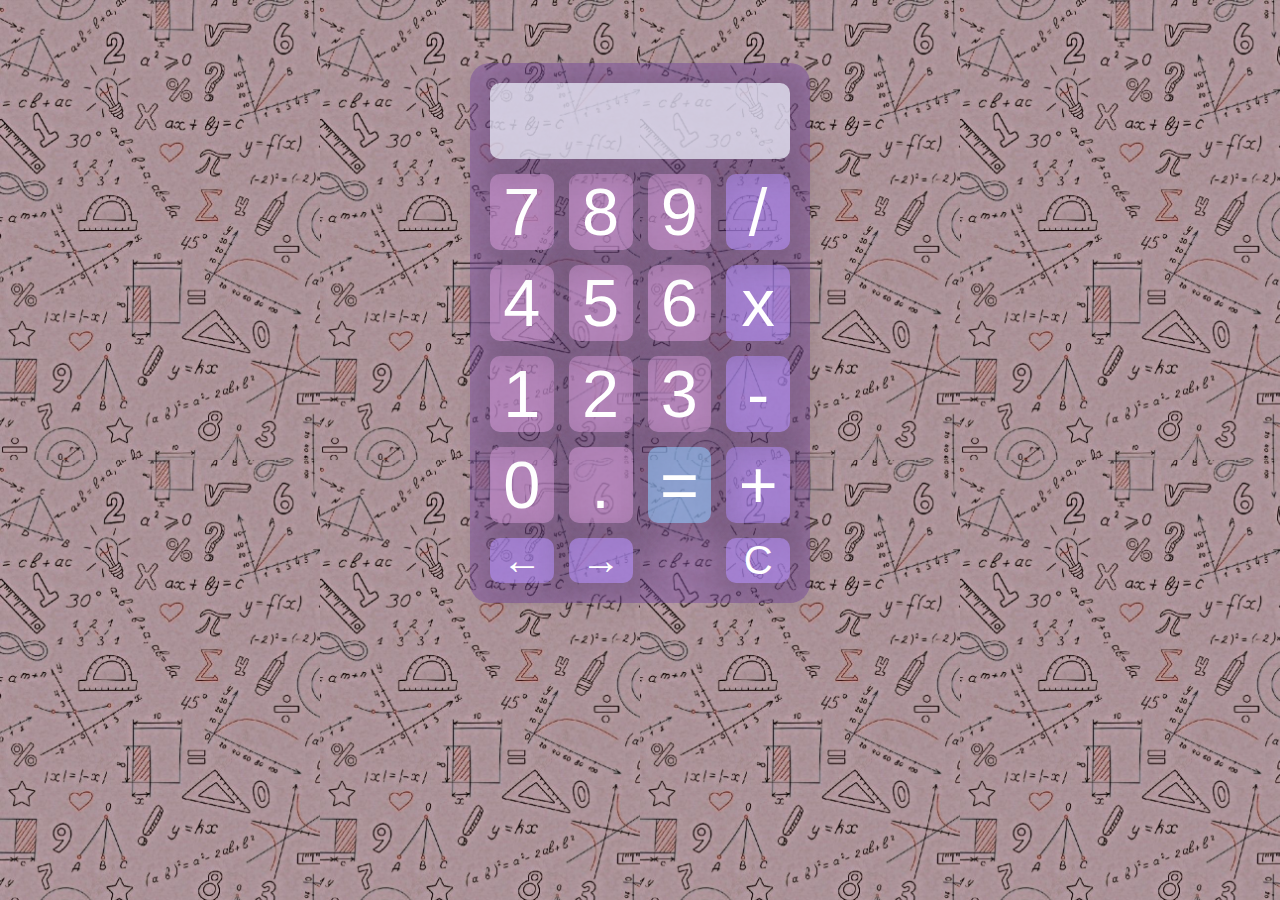
<file: calculadora/index.html>
<!DOCTYPE html>
<html>
    <head>
        <meta charset="utf-8">
        <title>Calculadora</title>
        <link href="estilos.css" rel="stylesheet">
    </head>
    <body>
        <div class="estrutura">
            <div class="botao botao-nr" id="btn-0">0</div>
            <div class="botao botao-nr" id="btn-1">1</div>
            <div class="botao botao-nr" id="btn-2">2</div>
            <div class="botao botao-nr" id="btn-3">3</div>
            <div class="botao botao-nr" id="btn-4">4</div>
            <div class="botao botao-nr" id="btn-5">5</div>
            <div class="botao botao-nr" id="btn-6">6</div>
            <div class="botao botao-nr" id="btn-7">7</div>
            <div class="botao botao-nr" id="btn-8">8</div>
            <div class="botao botao-nr" id="btn-9">9</div>
            <div class="botao botao-nr" id="btn-point">.</div>

            <div class="botao botao-op" id="btn-plus">+</div>                
            <div class="botao botao-op" id="btn-minus">-</div> 
            <div class="botao botao-op" id="btn-mult">x</div> 
            <div class="botao botao-op" id="btn-div">/</div> 

            <div class="botao botao-eq" id="btn-eq">=</div> 
            
            <div class="botao botao-extra" id="btn-left">&larr;</div>
            <div class="botao botao-extra" id="btn-right">&rarr;</div>
            <div class="botao botao-extra" id="btn-detetar">C</div>

            <div class="botao tela" id="tela"></div> 
            
        </div>
        <script src="script.js"></script>

    </body>
</html>
</file>
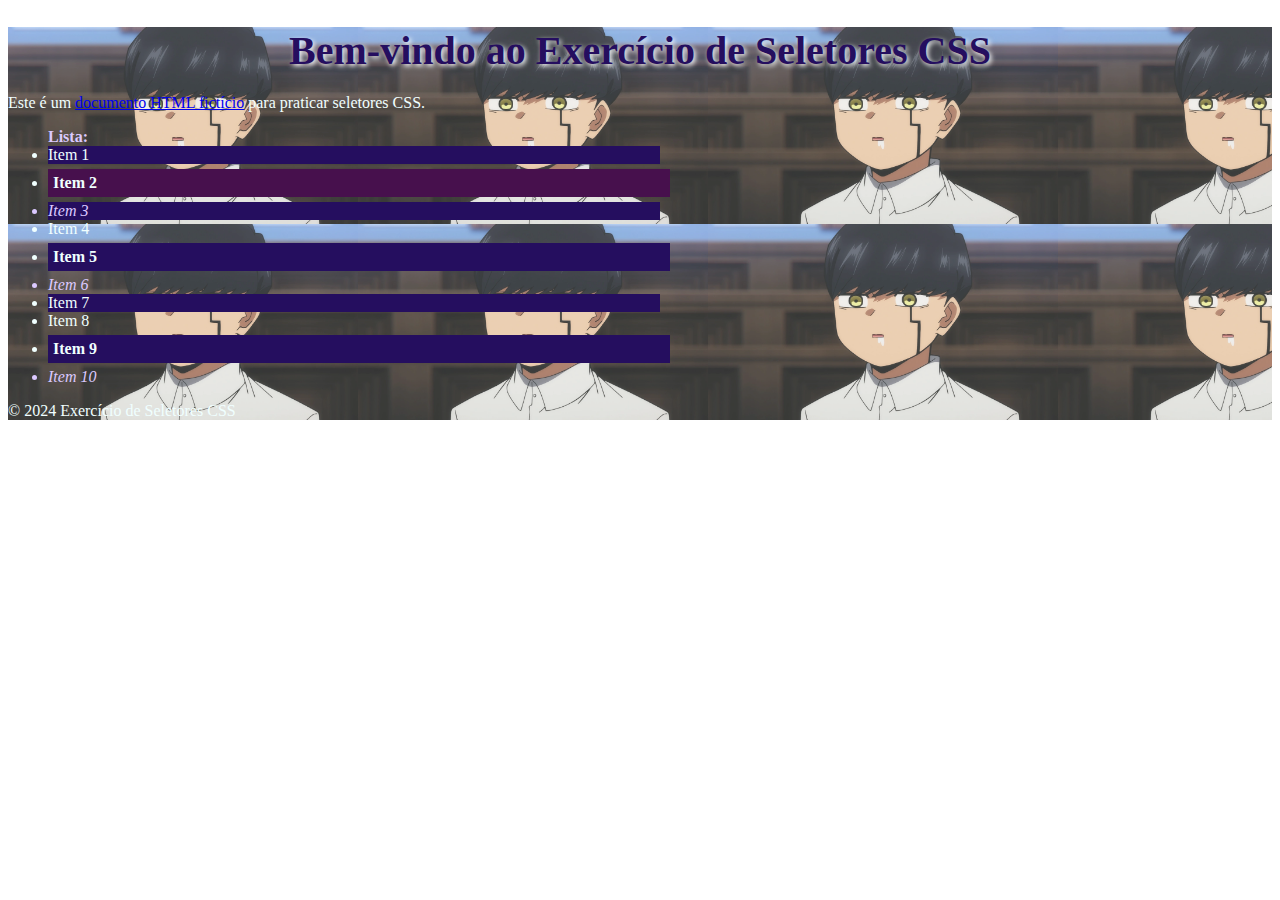
<file: criando-regras-de-estilo/seletores.html>
<!DOCTYPE html>
<html lang="pt-br">
<head>
    <meta charset="UTF-8">
    <meta name="viewport" content="width=device-width, initial-scale=1.0">
    <title>Exercício de Seletores CSS</title>
    <link rel="stylesheet" href="style.css">
</head>
<body>
    <header>
        <h1>Bem-vindo ao Exercício de Seletores CSS</h1>
    </header>
    <main>
        <div class="container">
            <p>Este é um <a href="#">documento HTML fictício</a> para praticar seletores CSS.</p>
            <ul>
                <li>Item 1</li>
                <li class="destaque">Item 2</li>
                <li>Item 3</li>
                <li>Item 4</li>
                <li class="destaque">Item 5</li>
                <li>Item 6</li>
                <li>Item 7</li>
                <li>Item 8</li>
                <li class="destaque">Item 9</li>
                <li>Item 10</li>
            </ul>
        </div>
    </main>
    <footer>
        <p>&copy; 2024 Exercício de Seletores CSS</p>
    </footer>
</body>
</html>
</file>
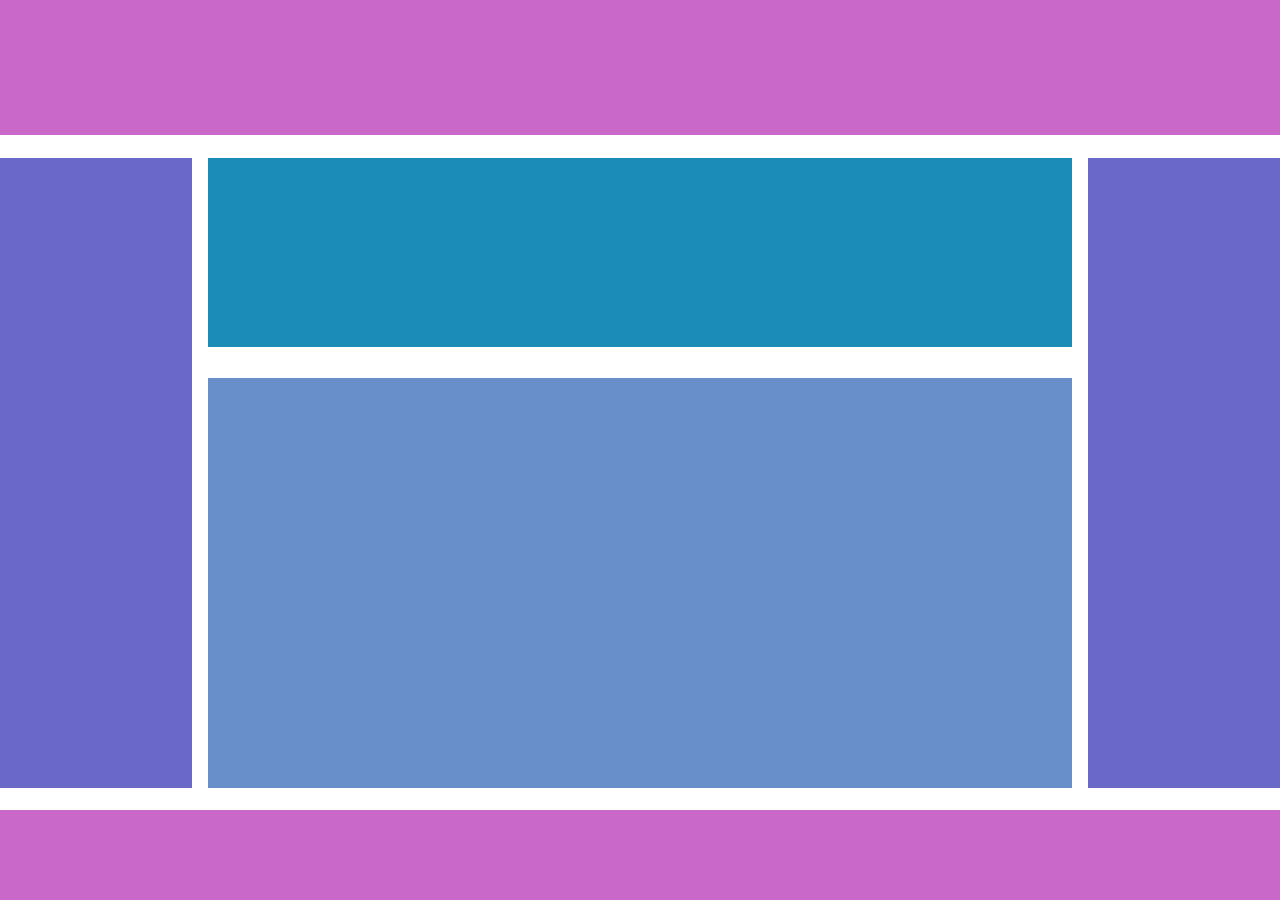
<file: layout-options/layout-flex.html>
<!DOCTYPE html>
<html lang="pt-br">
<head>
    <meta charset="UTF-8">
    <meta name="viewport" content="width=device-width, initial-scale=1.0">
    <link rel="stylesheet" href="layout-flex.css">
    <title>Layout</title>
</head>
<body>
    <div class="layout-principal">
        <header>
            <div class="logo"></div>
        </header>
        <div class="conteudo">
            <nav></nav>
            <main>
                <div class="banner"></div>
                <div class="espaco"></div>
                <div class="main-conteudo"></div>
            </main>
            <aside></aside>
        </div>
        <footer></footer>
    </div>
</body>
</html>
</file>
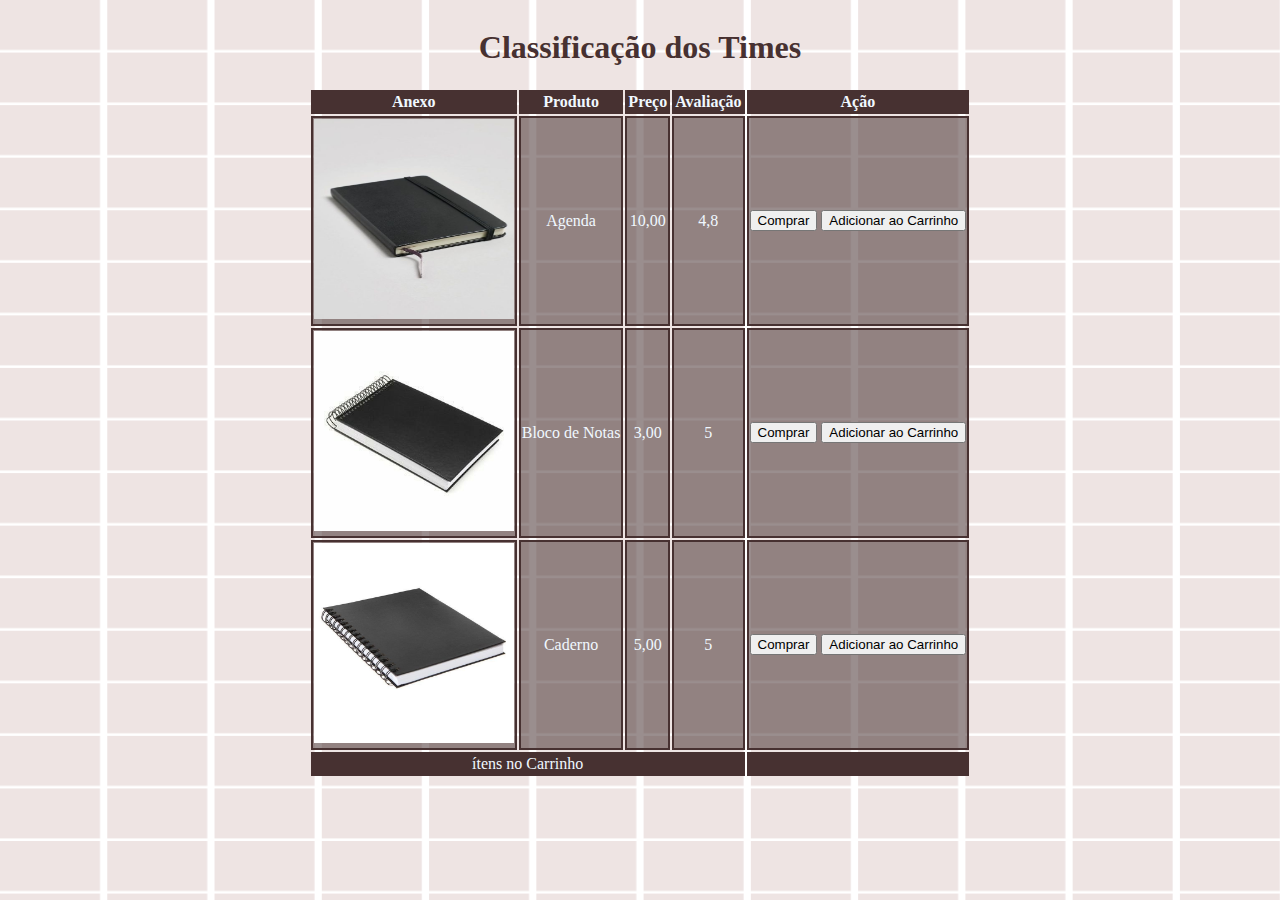
<file: primeira-tabela/tabela.html>
<!dOCTYPE html>
<html lang="pt-br">
    <head>
        <meta charset="UTF-8">
        <meta name="viewport" content="width=device-width, initial-scale=1.0">
        <title>Criação de Tabela</title>
        <link rel="stylesheet" href="style-tabela.css">
    </head>
    <body>
        <nav></nav>
        <main>
            <article>
                <h1>Classificação dos Times</h1>
                <table>
                    <thead>
                        <tr class="cabecalho">
                            <th>Anexo</th>
                            <th>Produto</th>
                            <th>Preço</th>
                            <th>Avaliação</th>
                            <th>Ação</th>
                        </tr>
                    </thead>

                    <tbody>

                        <tr class="produto">

                            <td>
                                <img src="assets/agenda.jpeg" alt="agenda">
                            </td>
                            <td>Agenda</td>
                            <td>10,00</td>
                            <td>4,8</td>
                            <td class="action">
                                <button>Comprar</button>
                                <button>Adicionar ao Carrinho</button>
                            </td>

                        </tr>

                        <tr class="produto">
                            <td>
                                <img src="assets/bloco-de-notas.jpeg" alt="bloco-de-notas">
                            </td>
                            <td>Bloco de Notas</td>
                            <td>3,00</td>
                            <td>5</td>
                            <td class="action">
                                <button>Comprar</button>
                                <button>Adicionar ao Carrinho</button>
                            </td>

                        </tr>

                        <tr class="produto">
                            <td>
                                <img src="assets/caderno.jpeg" alt="caderno">
                            </td>
                            <td>Caderno</td>
                            <td>5,00</td>
                            <td>5</td>
                            <td class="action">
                                <button>Comprar</button>
                                <button>Adicionar ao Carrinho</button>
                            </td>

                        </tr>
                        
                    </tbody>
                    <tfoot>
                        <tr>
                            <td colspan="4">ítens no Carrinho</td>
                            <td rowspan="2"> </td>
                        </tr>
                    </tfoot>
                </table>
            </article>
        </main>
        <aside></aside>
    </body>
</html>
</file>
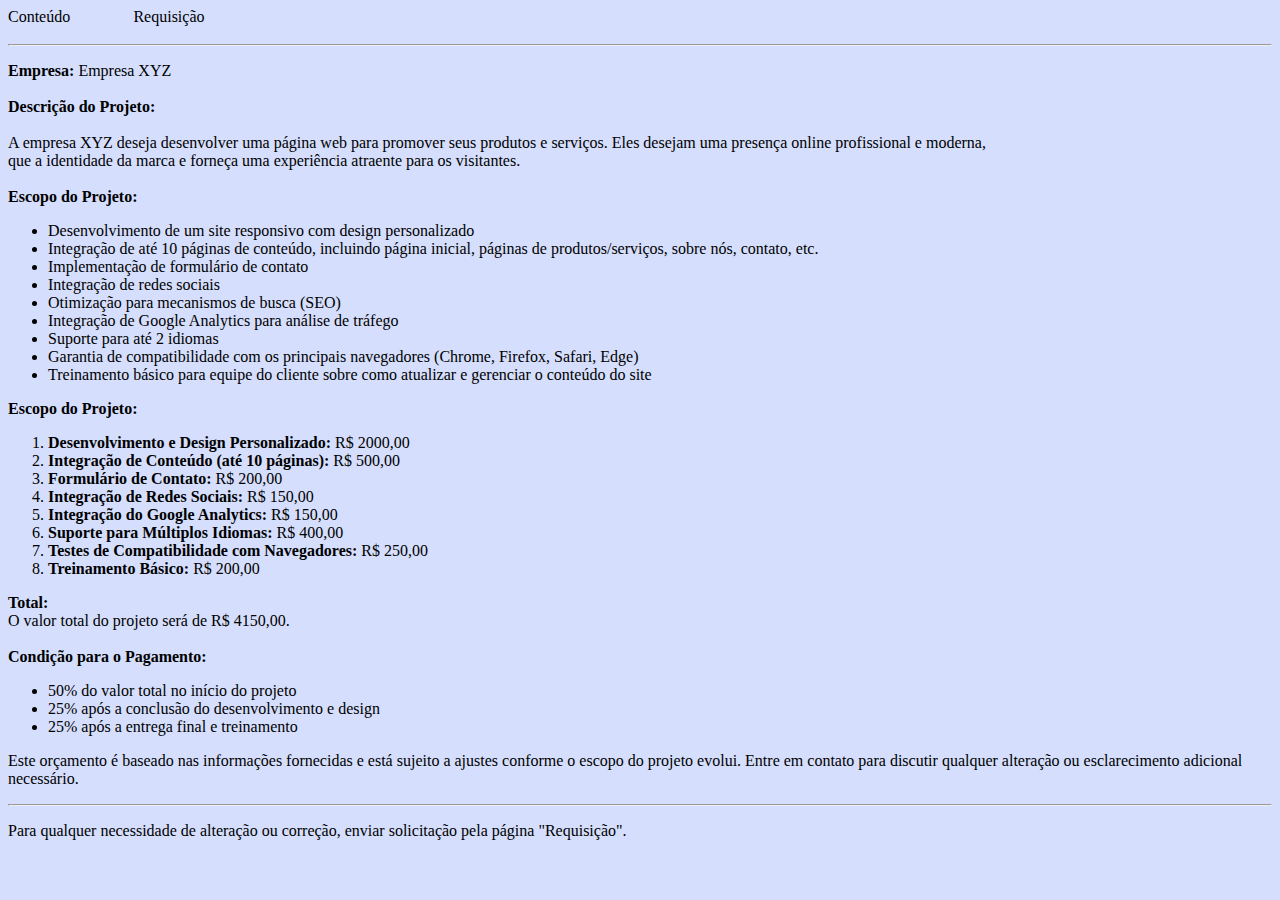
<file: primeiro-doc-html5/orcamento-prestacao-servicos.html>
<!DOCTYPE html>
<html lang="pt-br">
<head>
    <meta charset="UTF-8">
    <meta name="viewport" content="width=device-width, initial-scale=1.0">
    <title>Orçamento de Prestação de Serviços de Desenvolvimento de Página Web</title>
</head>
<body style="background-color: rgb(213, 222, 252);">

    <header class="cabecalho" style="padding-bottom: 10px;">
        <nav style="display: flex; gap: 5%;">
                <a href="#" style=" text-decoration: none; color: black;">Conteúdo</a>
                <a href="#" style=" text-decoration: none; color: black;">Requisição</a>
        </nav>
    </header>

    <hr>

    <main class="conteudo">
        <p>
            <strong>Empresa: </strong>Empresa XYZ<br><br>
            <strong>Descrição do Projeto: </strong><br><br>
            A empresa XYZ deseja desenvolver uma página web para promover seus produtos e serviços. Eles desejam uma presença online profissional e moderna, <br>
            que a identidade da marca e forneça uma experiência atraente para os visitantes.<br><br>
            <strong>Escopo do Projeto:</strong><br>
    
            <ul>
                <li>Desenvolvimento de um site responsivo com design personalizado</li>
                <li>Integração de até 10 páginas de conteúdo, incluindo página inicial, páginas de produtos/serviços, sobre nós, contato, etc.</li>
                <li>Implementação de formulário de contato</li>
                <li>Integração de redes sociais</li>
                <li>Otimização para mecanismos de busca (SEO)</li>
                <li>Integração de Google Analytics para análise de tráfego</li>
                <li>Suporte para até 2 idiomas</li>
                <li>Garantia de compatibilidade com os principais navegadores (Chrome, Firefox, Safari, Edge)</li>
                <li>Treinamento básico para equipe do cliente sobre como atualizar e gerenciar o conteúdo do site</li>
            </ul>

            <strong>Escopo do Projeto:</strong><br>
    
            <ol>
                <li><strong>Desenvolvimento e Design Personalizado:</strong> R$ 2000,00</li>
                <li><strong>Integração de Conteúdo (até 10 páginas):</strong> R$ 500,00</li>
                <li><strong>Formulário de Contato:</strong> R$ 200,00</li>
                <li><strong>Integração de Redes Sociais:</strong> R$ 150,00</li>
                <li><strong>Integração do Google Analytics:</strong> R$ 150,00</li>
                <li><strong>Suporte para Múltiplos Idiomas:</strong> R$ 400,00</li>
                <li><strong>Testes de Compatibilidade com Navegadores:</strong> R$ 250,00</li>
                <li><strong>Treinamento Básico:</strong> R$ 200,00</li>
            </ol>

            <strong>Total:</strong><br>
            O valor total do projeto será de R$ 4150,00.<br><br>

            <strong>Condição para o Pagamento:</strong>
            <ul>
                <li>50% do valor total no início do projeto</li>
                <li>25% após a conclusão do desenvolvimento e design</li>
                <li>25% após a entrega final e treinamento</li>
            </ul>

            Este orçamento é baseado nas informações fornecidas e está sujeito a ajustes conforme o escopo do projeto evolui. Entre em contato para discutir qualquer alteração ou esclarecimento adicional necessário.
        </p>

    </main>

    <hr>

    <footer class="rodape">
        <p>Para qualquer necessidade de alteração ou correção, enviar solicitação pela página "Requisição".</p>
    </footer>

</body>
</html>
</file>
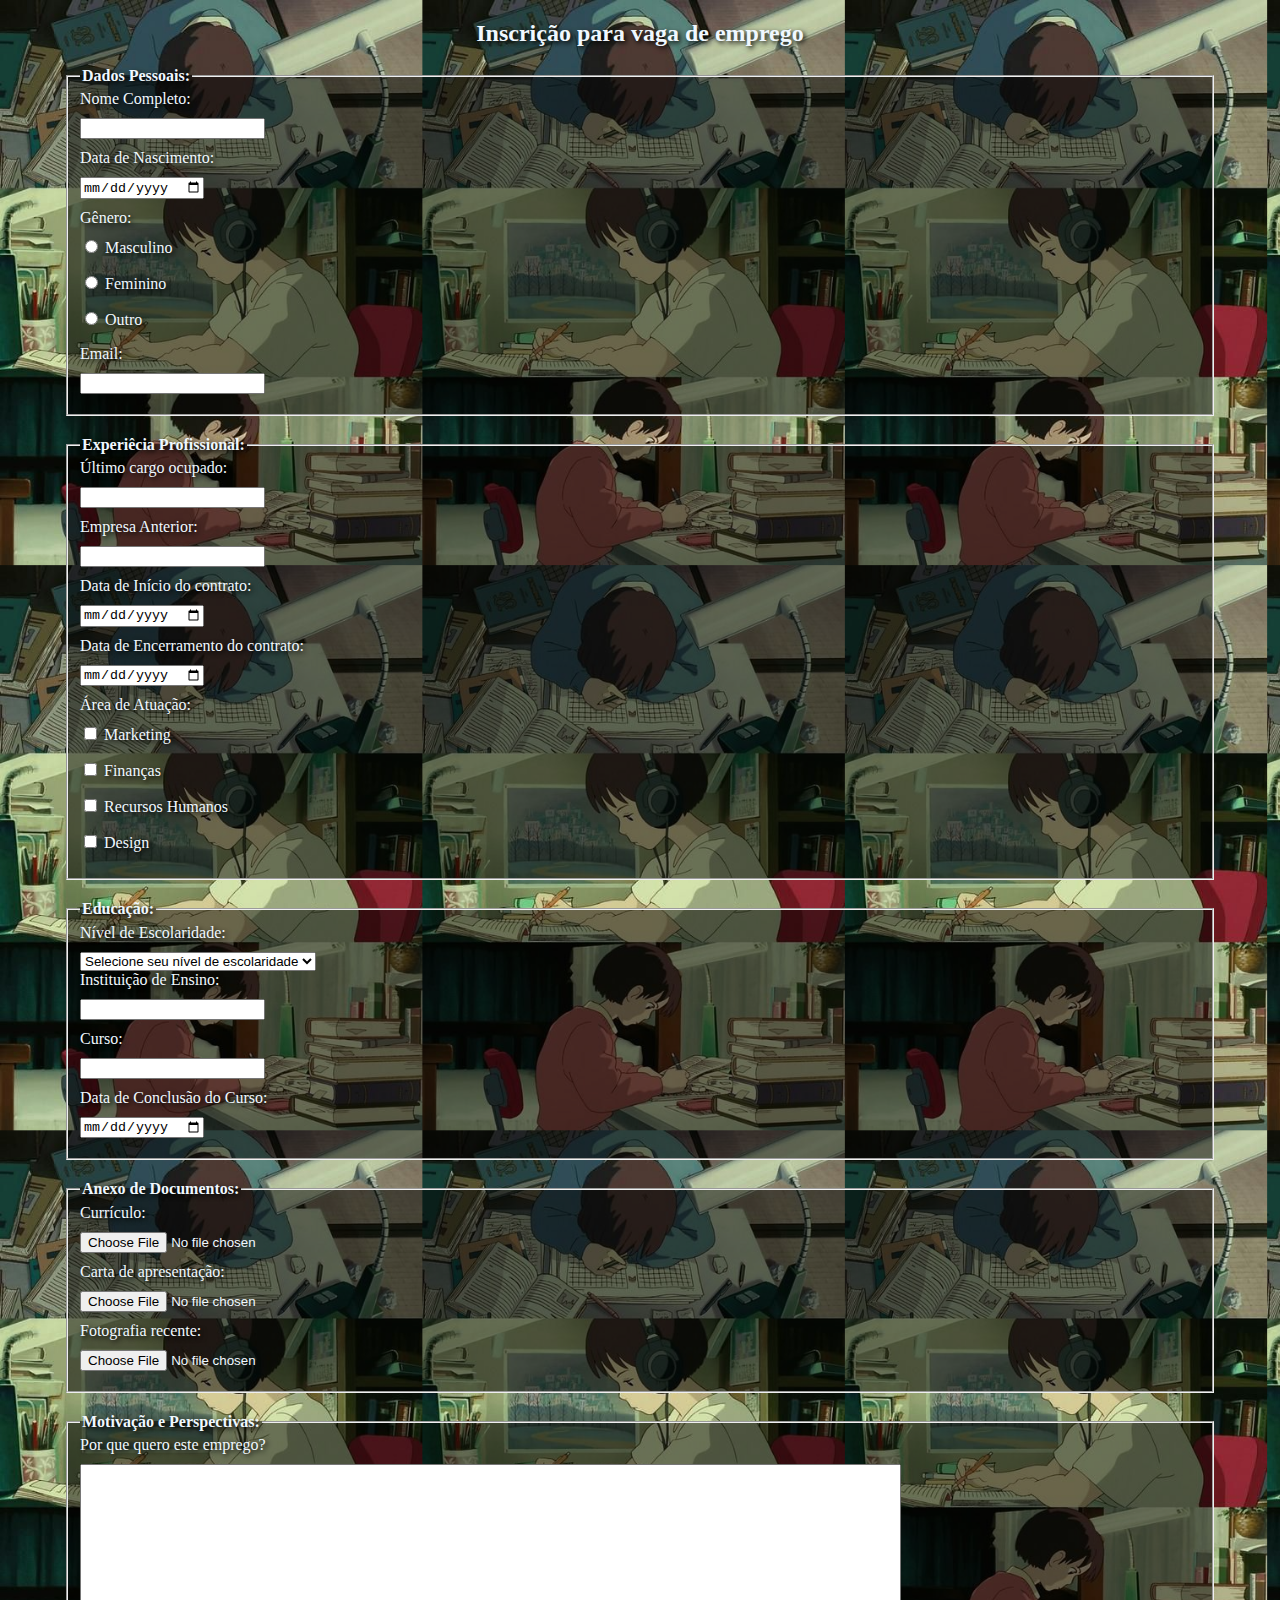
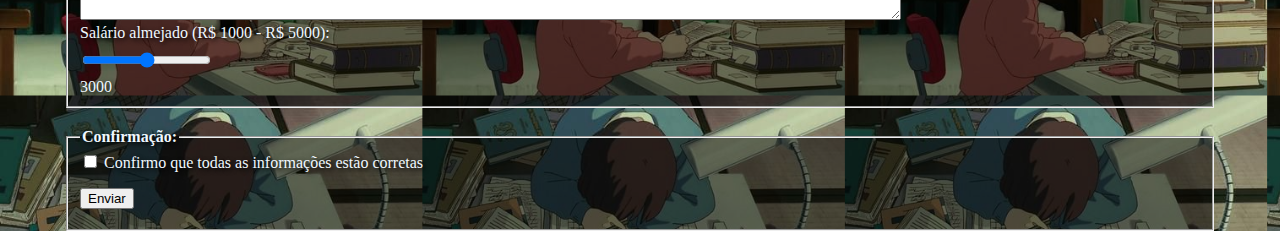
<file: primeiro-formulario/formulario.html>
<!DOCTYPE html>
<html lang="pt-br">
<head>
  <meta charset="UTF-8">
  <meta name="viewport" content="width=device-width, initial-scale=1.0">
  <link rel="stylesheet" href="form-style.css">
  <title>Formulário</title>
</head>
<body>

  <h2>Inscrição para vaga de emprego</h2>

  <form action="/submit_form.php" method="post" enctype="multipart/form-data">

    <fieldset class="dados-pessoais">
      <legend><strong>Dados Pessoais:</strong></legend>

      <label for="name">Nome Completo:</label>
      <input type="text" id="name" name="name" required>

      <label for="birthdate">Data de Nascimento:</label>
      <input type="date" id="birthdate" name="birthdate">
      
      <label class="gender" for="gender">Gênero:</label>
          <label class="input-box">
              <input type="radio" name="gender" value="masculino"> Masculino
          </label>
          <label class="input-box">
              <input type="radio" name="gender" value="feminino"> Feminino
          </label>
          <label class="input-box">
              <input type="radio" name="gender" value="outro"> Outro
          </label>


      <label for="email">Email:</label>
      <input type="email" id="email" name="email" required>
      
    </fieldset>

    <fieldset class="experiencia">
      <legend><strong>Experiêcia Profissional:</strong></legend>

      <label for="lcargo">Último cargo ocupado:</label>
      <input type="text" id="lcargo" name="lcargo" required>
     

      <label for="lempresa">Empresa Anterior:</label>
      <input type="text" id="lempresa" name="lempresa" required>
      

      <label for="start-date">Data de Início do contrato:</label>
      <input type="date" id="start-date" name="start-date" required>
    

      <label for="end-date">Data de Encerramento do contrato:</label>
      <input type="date" id="end-date" name="end-date" required>
     

      <label for="area">Área de Atuação:</label>
     
      <label class="input-box" for="marketing">
        <input type="checkbox" id="marketing" name="specialization" value="marketing"> Marketing
      </label>
     
      <label class="input-box" for="finance">
        <input type="checkbox" id="finance" name="specialization" value="finance"> Finanças
      </label>
     
      <label class="input-box" for="hr">
        <input type="checkbox" id="hr" name="specialization" value="hr"> Recursos Humanos
      </label>
     
      <label class="input-box" for="design">
        <input type="checkbox" id="design" name="specialization" value="design"> Design
      </label>
     
    </fieldset>
    
    <fieldset class="formacao">
      <legend><strong>Educação:</strong></legend>

      <label for="educacao-nivel">Nível de Escolaridade:</label>
      <select id="educacao-nivel" name="educacao-nivel" required>
        <option value="" disabled selected>Selecione seu nível de escolaridade</option>
        <option value="fundamental">Ensino Fundamental</option>
        <option value="medio">Ensino Médio</option>
        <option value="tecnico">Ensino Técnico</option>
        <option value="graduacao">Graduação</option>
        <option value="pos-graduacao">Pós-Graduação</option>
      </select>
     

      <label for="instituicao">Instituição de Ensino:</label>
      <input type="text" id="instituicao" name="instituicao" required>
     

      <label for="curso">Curso:</label>
      <input type="text" id="curso" name="curso" required>
     

      <label for="data-conclusao">Data de Conclusão do Curso:</label>
      <input type="date" id="data-conclusao" name="data-conclusao" required>
     
    </fieldset>

    <fieldset class="anexo">
      <legend><strong>Anexo de Documentos:</strong></legend>
      
      <label for="curriculo">Currículo:</label>
      <input type="file" id="curriculo" name="curriculo" accept=".pdf,.doc,.docx" required>
     
      
      <label for="carta-apresentacao">Carta de apresentação:</label>
      <input type="file" id="carta-apresentacao" name="carta-apresentacao" accept=".pdf,.doc,.docx" required>
     
      
      <label for="fotografia">Fotografia recente:</label>
      <input type="file" id="fotografia" name="fotografia" accept="image/*" required>
    </fieldset>

    <fieldset class="motivacao-perspectiva">
      <legend><strong>Motivação e Perspectivas:</strong></legend>
      
      <label for="motivacao">Por que quero este emprego?</label>
     
      <textarea id="motivacao" name="motivacao" rows="10" cols="100" required></textarea>
     
      
      <label for="salario">Salário almejado (R$ 1000 - R$ 5000):</label>
      <input type="range" id="salario" name="salario" min="1000" max="5000" step="100" oninput="document.getElementById('salario-value').textContent = this.value;">
      <span id="salario-value">3000</span>
    </fieldset>

    <fieldset class="envio">
      <legend><strong>Confirmação:</strong></legend>
      
      <label class="input-box" for="confirmacao">
        <input type="checkbox" id="confirmacao" name="confirmacao" required> Confirmo que todas as informações estão corretas
      </label>
     
      
      <input type="submit" value="Enviar">
    </fieldset>

  </form>

  <script>
    document.addEventListener('DOMContentLoaded', function() {
        document.getElementById('salario-value').textContent = document.getElementById('salario').value;
    });
  </script>
  
</body>
</html>
</file>
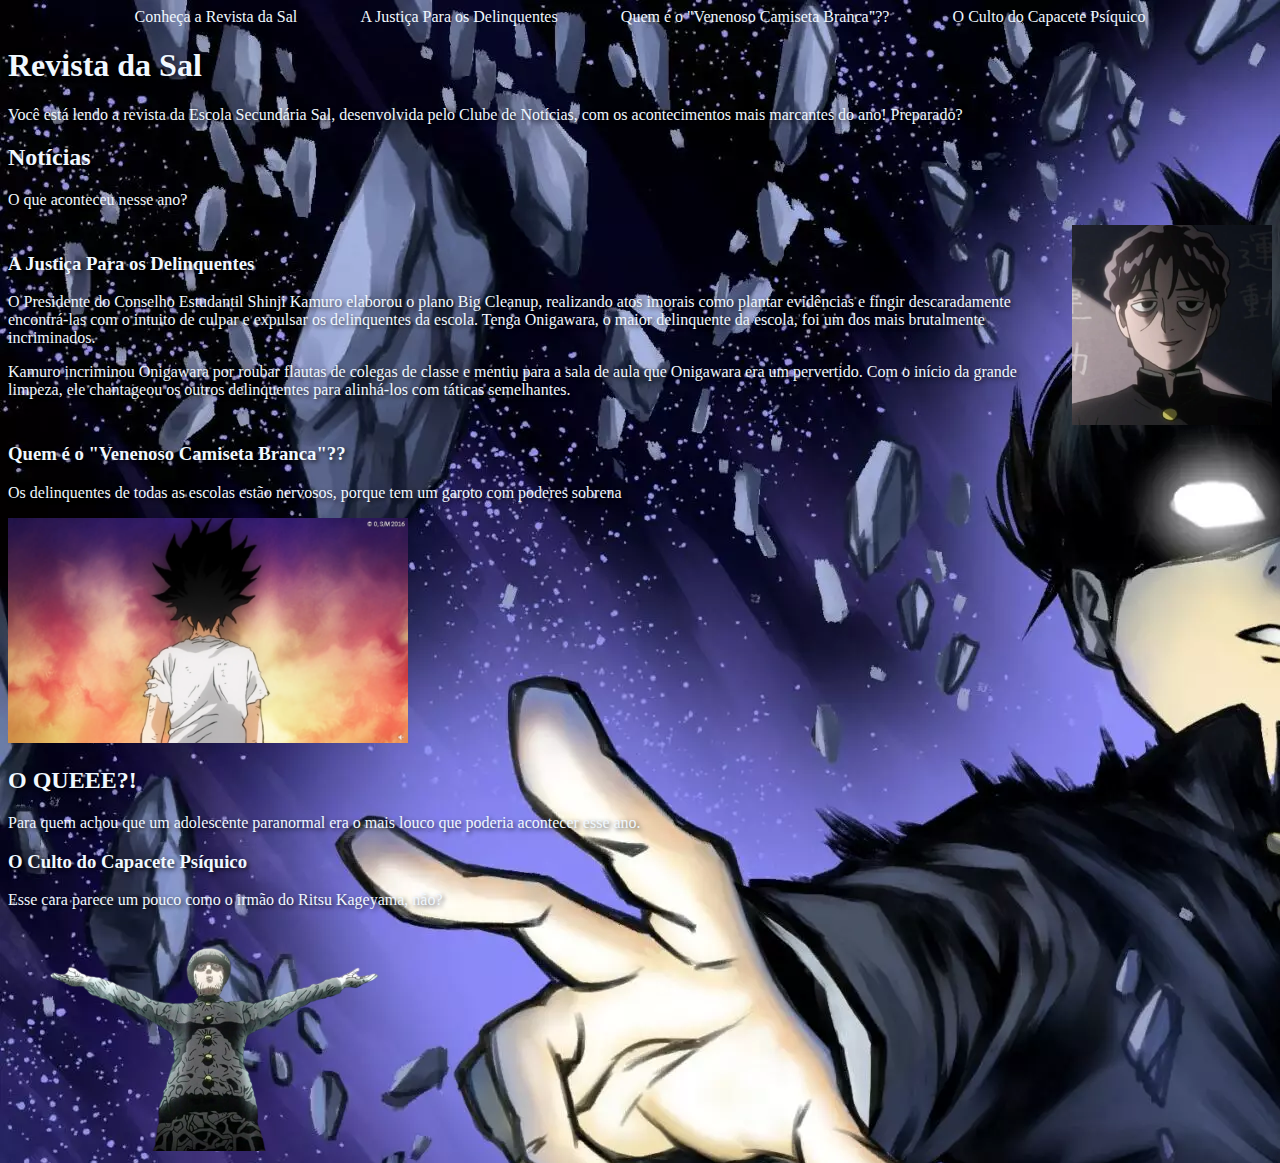
<file: semantica-imagens-hiperlinks/revista_online.html>
<!DOCTYPE html>
<html lang="pt-br">
<head>
    <meta charset="UTF-8">
    <meta name="viewport" content="width=device-width, initial-scale=1.0">
    <title>REVISTA DA SAL</title>
    <link rel="stylesheet" href="style.css">
</head>
<body>
    <nav>
        <a href="#">Conheça a Revista da Sal</a>
        <a href="#">A Justiça Para os Delinquentes</a>
        <a href="#">Quem é o "Venenoso Camiseta Branca"??</a>
        <a href="#">O Culto do Capacete Psíquico</a>
    </nav>

    <header>
        <h1>Revista  da Sal</h1>
        <p>Você está lendo a revista da Escola Secundária Sal, desenvolvida pelo Clube de Notícias, com os acontecimentos mais marcantes do ano! Preparado?</p>
    </header>
    
    <section>
        <h2>Notícias</h2>
        <p>O que aconteceu nesse ano?</p>

        <article class="layout-1">
            <div class="texto-1">
            <h3>A Justiça Para os Delinquentes</h3>

            <p>O Presidente do Conselho Estudantil Shinji Kamuro elaborou o plano Big Cleanup, realizando atos imorais como plantar evidências e fingir descaradamente encontrá-las com o intuito de culpar e expulsar os delinquentes da escola. Tenga Onigawara, o maior delinquente da escola, foi um dos mais brutalmente incriminados.</p>
            <p>Kamuro incriminou Onigawara por roubar flautas de colegas de classe e mentiu para a sala de aula que Onigawara era um pervertido. Com o início da grande limpeza, ele chantageou os outros delinquentes para alinhá-los com táticas semelhantes. </p>    
            </div>
            <img src="assets/Shinji_Kamuro_anime.webp" alt="Shinji Kamuro" style="height: 200px;">
        
        </article>

        <article>
            <h3>Quem é o "Venenoso Camiseta Branca"??</h3>
            <p>Os delinquentes de todas as escolas estão nervosos, porque tem um garoto com poderes sobrena</p>
            <p></p>

            <img src="assets/venenoso-camiseta-branca.png" alt="Camisa Branca" style="width: 400px;">
        </article>
    </section>

    <section>
        <h2>O QUEEE?!</h2>
        <p>Para quem achou que um adolescente paranormal era o mais louco que poderia acontecer esse ano.</p>

        <article>
            <h3>O Culto do Capacete Psíquico</h3>
            <p>Esse cara parece um pouco como o irmão do Ritsu Kageyama, não?</p>

            <img src="assets/capacete-psiquico.webp" alt="capacete-psiquico" style="width: 400px;">
        </article>
    </section>
</body>
</html>
</file>
<file: calculadora/estilos.css>
:root{
    --cor-fundo-botao-nr: rgb(200, 147, 205, 0.571);
    --cor-fundo-botao-op: rgba(175, 140, 245, 0.571);
    --cor-fundo-botao-eq: rgba(135, 196, 244, 0.571);
    --cor-fundo-botao-tela: rgba(240, 248, 255, 0.662);
}

body {
    background-image: url(assets/background.jpeg);
    background-size: 25%;
}

.estrutura {
    background-color: rgba(121, 74, 160, 0.484);
    height: 500px;
    width: 300px;
    display: grid;
    margin: auto;
    border-radius: 20px;
    padding: 20px;
    grid-template-rows: repeat(5, 1fr);
    grid-template-columns: repeat(4, 1fr);
    grid-template-areas: 
        "tela tela tela tela"
        "bt7 bt8 bt9 div"
        "bt4 bt5 bt6 mult"
        "bt1 bt2 bt3 minus"
        "bt0 point equals plus"
        "detetar left right right";
    gap: 15px;
    margin-top: 5%;
}

.botao {
    border-radius: 10px;
    height: 100%;
    width: 100%;
    box-shadow: 5px 4px 25px 15px rgba(0,0,0,0.1);
    font-size: 50pt;
    text-align: center;
    color: white;  
    font-family: Arial, Helvetica, sans-serif;
}

.tela {
    background-color: var(--cor-fundo-botao-tela);
    text-align: right;
    color: rgba(0, 0, 0, 0.726);
    overflow: hidden;
    font-size: 40pt;
}

.botao-nr {
    background-color: var(--cor-fundo-botao-nr);
}

.botao-op {
    background-color: var(--cor-fundo-botao-op);
}

.botao-eq {
    background-color: var(--cor-fundo-botao-eq);
}

.botao-extra {
    background-color: var(--cor-fundo-botao-op);
    font-size: 30pt;
}

#tela {
    grid-area: tela;   
}

#btn-eq {
    grid-area: equals;
}

#btn-plus {
    grid-area: plus;
}

#btn-minus {
    grid-area: minus;
}

#btn-div {
    grid-area: div;
}

#btn-mult {
    grid-area: mult;
}

#btn-2 {
    grid-area: bt2;
}

#btn-1 {
    grid-area: bt1;
}

#btn-3 {
    grid-area: bt3;
}

#btn-4 {
    grid-area: bt4;
}

#btn-5 {
    grid-area: bt5;
}

#btn-6 {
    grid-area: bt6;
}

#btn-7 {
    grid-area: bt7;
}

#btn-8 {
    grid-area: bt8;
}

#btn-9 {
    grid-area: bt9;
}

#btn-0 {
    grid-area: bt0;
}

#btn-point {
    grid-area: point;
}

#btn-detetar {
    grid-column: 4;
}

#btn-left {
    grid-area: left;
    grid-column: 1;
}

#btn-right {
    grid-area: right;
    grid-column: 2;
}
</file>
<file: criando-regras-de-estilo/style.css>
body {
    position: relative;
    color: azure;
}

body::before {
    content: "";
    position: absolute;
    top: 0;
    left: 0;
    width: 100%;
    height: 100%;
    background-image: url('assets/mashle.webp'); 
    background-repeat: repeat; 
    background-size: 350px; 
    opacity: 0.8;
    z-index: -1; 
}

h1 {
    color: #250e5f;
    text-align: center;
    font-size: 2.5em;
    margin-bottom: 20px;
    text-shadow: 2px 2px 5px rgb(255, 255, 255);
}

.destaque {
    background-color: #47104d;
    width: 50%;
    font-weight: bold;
    padding: 5px;
    margin: 5px 0;
}

#container {
    border: 2px solid #250e5f;
    padding: 20px;
    margin: 20px auto;
    background-color: #2522a7;
}

#container p::first-line {
    font-weight: bold;
    color: #dbc9ff;
}

.destaque + li {
    color: #dbc9ff;
    font-style: italic;
}

li:nth-child(odd) {
    background-color: #250e5f;
    width: 50%;
}

a:hover {
    text-decoration: underline;
    color: #dbc9ff;
}

ul::before {
    content: "Lista: ";
    font-weight: bold;
    color: #dbc9ff;
}
</file>
<file: layout-options/layout-flex.css>
:root{
    --tam-header: 15vh;
    --tam-footer:10vh;
    --tam-conteudo:75vh;
}

*{
    margin: 0;
}

.layout-principal{
    display: flex;
    flex-direction: column;
}

.layout-principal > header{
    height: var(--tam-header);
    background-color: rgb(201, 104, 201);
}

.layout-principal > footer{
    height: var(--tam-footer);
    background-color: rgb(201, 104, 201);
}
.layout-principal > div.conteudo{
    height: var(--tam-conteudo);
    background-color: rgb(255, 255, 255);
    display: flex;
    flex-direction: row;
    justify-content: space-between;
    align-items: center;
}

.conteudo > nav{
    height: calc(var(--tam-conteudo) - 5vh);
    width: 15%;
    background-color: rgb(106, 104, 201);
    z-index: 1;
}

.conteudo > aside{
    height: calc(var(--tam-conteudo) - 5vh);
    width: 15%;
    background-color: rgb(106, 104, 201);
    z-index: 1;
}

.conteudo > main{
    height: calc(var(--tam-conteudo) - 5vh);
    width: 67.5%;
    z-index: 1;
}

.conteudo > main > div.banner{
    height: 30%;
    width: 100%;
    background-color:rgb(26, 140, 182);
    z-index: 1;
}

.conteudo > main > div.espaco{
    height: 5%;
    width: 100%;
    background-color: rgb(255, 255, 255);
    z-index: 1;
}

.conteudo > main > div.main-conteudo{
    height: 65%;
    width: 100%;
    background-color:rgb(104, 143, 201);
    z-index: 1;
}
</file>
<file: primeira-tabela/style-tabela.css>
:root {
    --cor-primaria: rgb(71, 49, 49);
    --cor-secundaria: rgb(208, 194, 194);
    --cor-terciaria: rgba(71, 49, 49, 0.548);
    --cor-quaternaria: rgba(71, 49, 49, 0.727);
}

body{
    background-image: url(assets/background.jpeg);
    background-repeat: space;
    background-size: 100px 50px;
    display: flex;
}

nav {
    width: 20%;
    min-width: 5%;
}
aside {
    width: 20%;
    min-width: 5%;

}

main {
    width: 60%;
    max-width: 90%;
}

article {
    display: flex;
    flex-direction: column;
    align-items: center;
}

h1, p{
    color: rgb(71, 49, 49);
}

img {
    width: 200px;
    height: 200px;
}

td, th{
    border: 2px solid var(--cor-primaria);
    background-color: var(--cor-terciaria);
    color: aliceblue;
    font-size: 20;
    text-align: center;
}

.produto:hover td{
    font-size: large;
    background-color: var(--cor-quaternaria);
    border-collapse: collapse;
}

.cabecalho, td[colspan], td[rowspan] {
    background-color: var(--cor-primaria);
}
</file>
<file: primeiro-formulario/form-style.css>
body {
    position: relative;
    color: aliceblue;
    background-image: url('assets/studying.jpg');
    background-repeat: repeat;
    background-size: 33%;
    text-shadow: 2px 2px 5px rgb(0, 0, 0);
    margin: 0;
    padding: 0;
  }

body::before {
  position: absolute;
  top: 0;
  left: 0;
  width: 100%;
  height: 100%;
  z-index: -1;
}

fieldset {
  content: "";
  background: rgba(0, 0, 0, 0.5); 
}

input, label {
  display: block;
  margin-bottom: 10px;
}

.input-box {
  display: block;
  text-align: left;
  margin-right: 10px;
}

.input-box > input {
  display: inline-block;
  margin-bottom: 10px;
}

h2 {
  text-align: center;
}

form {
  display: flex;
  flex-direction: column;
  width: 90%;
  margin-left: 5%;
  gap: 20px;
}
</file>
<file: semantica-imagens-hiperlinks/style.css>
a{
    text-decoration: none;
    color: aliceblue;
}

h1, h2, h3, p{
    color: aliceblue;
    text-shadow: 2px 2px 4px rgba(0, 0, 0, 0.7);
}

body{
    background-image: url('assets/bory.webp');
}

.layout-1{
    display: flex;
    align-items: center;
}

nav {
    display: flex;
    justify-content: center;
    gap: 5%;
}
</file>
